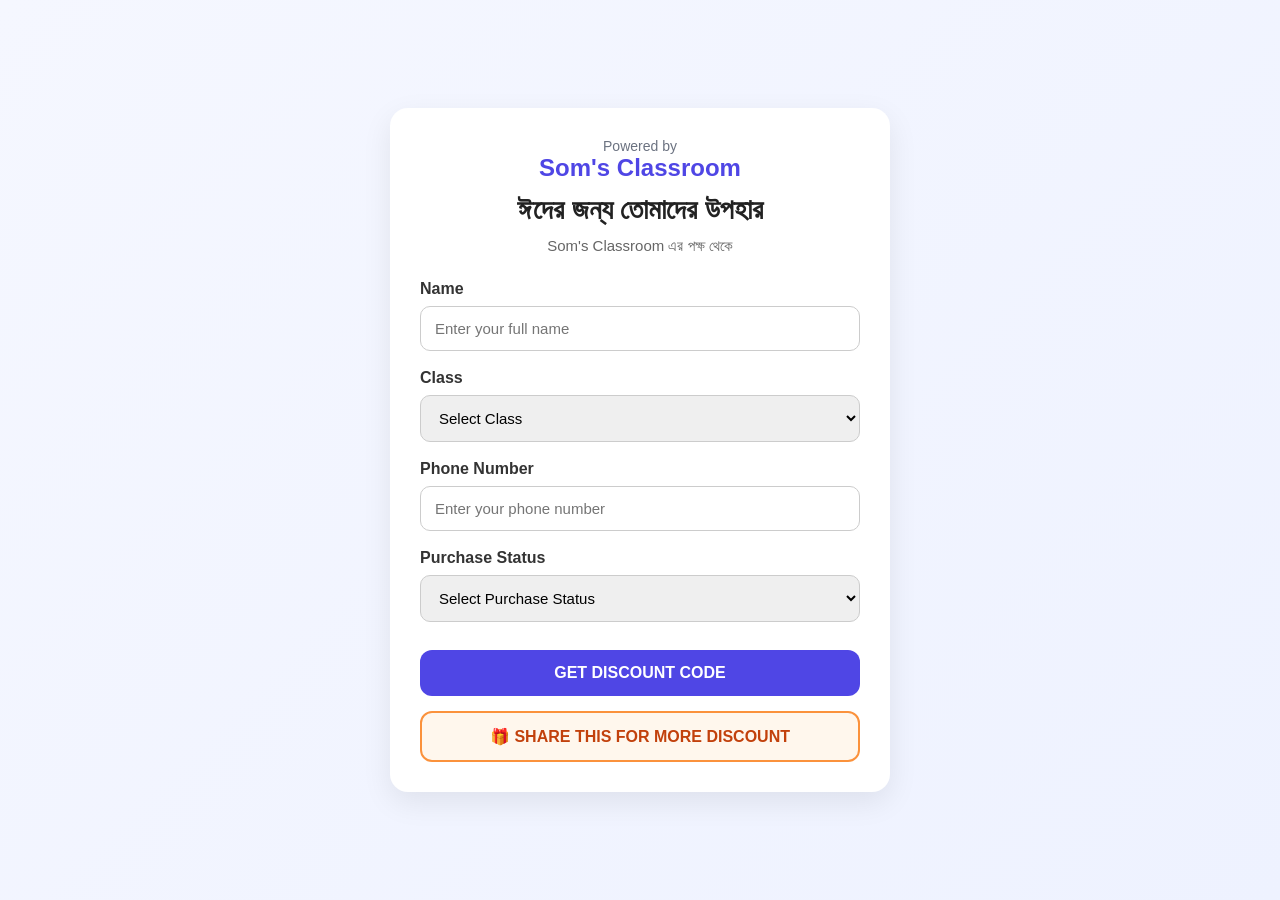
<file: frontend/index.html>
<!DOCTYPE html>
<html lang="en">
<head>
    <meta charset="UTF-8" />
    <meta name="viewport" content="width=device-width, initial-scale=1.0" />
    <title>Get Discount Code</title>
    <link rel="stylesheet" href="style.css" />
</head>
<body>
    <div class="container">
        <div class="form-card">
            <div style="text-align:center; margin-bottom:12px;">
                <div style="font-size:14px; color:#6b7280;">Powered by</div>
                <div style="font-size:24px; font-weight:bold; color:#4f46e5;">Som's Classroom</div>
        </div>

            <h1>ঈদের জন্য তোমাদের উপহার</h1>
            <p class="subtitle">Som's Classroom এর পক্ষ থেকে</p>
 
            <form id="discountForm">
                <div class="form-group">
                    <label for="name">Name</label>
                    <input type="text" id="name" placeholder="Enter your full name" required />
                </div>

                <div class="form-group">
                    <label for="className">Class</label>
                    <select id="className" required>
                        <option value="">Select Class</option>
                        <option value="Class 10">Class 10</option>
                        <option value="Class 11">Class 11</option>
                        <option value="Class 12">Class 12</option>
                        <option value="NEET/JEE">NEET/JEE</option>
                    </select>
                </div>

                <div class="form-group">
                    <label for="phoneNumber">Phone Number</label>
                    <input type="text" id="phoneNumber" placeholder="Enter your phone number" required />
                </div>

                <div class="form-group">
                    <label for="purchaseStatus">Purchase Status</label>
                    <select id="purchaseStatus" required>
                        <option value="">Select Purchase Status</option>
                        <option value="PURCHASED">Purchased</option>
                        <option value="NOT_PURCHASED">Not Purchased</option>
                    </select>
                </div>

                <button type="submit" class="primary-btn">GET DISCOUNT CODE</button>
            </form>

            <button id="shareBtn" class="share-btn">🎁 SHARE THIS FOR MORE DISCOUNT</button>

            <div id="messageBox" class="message-box"></div>
        </div>
    </div>

    <script src="script.js"></script>
</body>
</html>
</file>
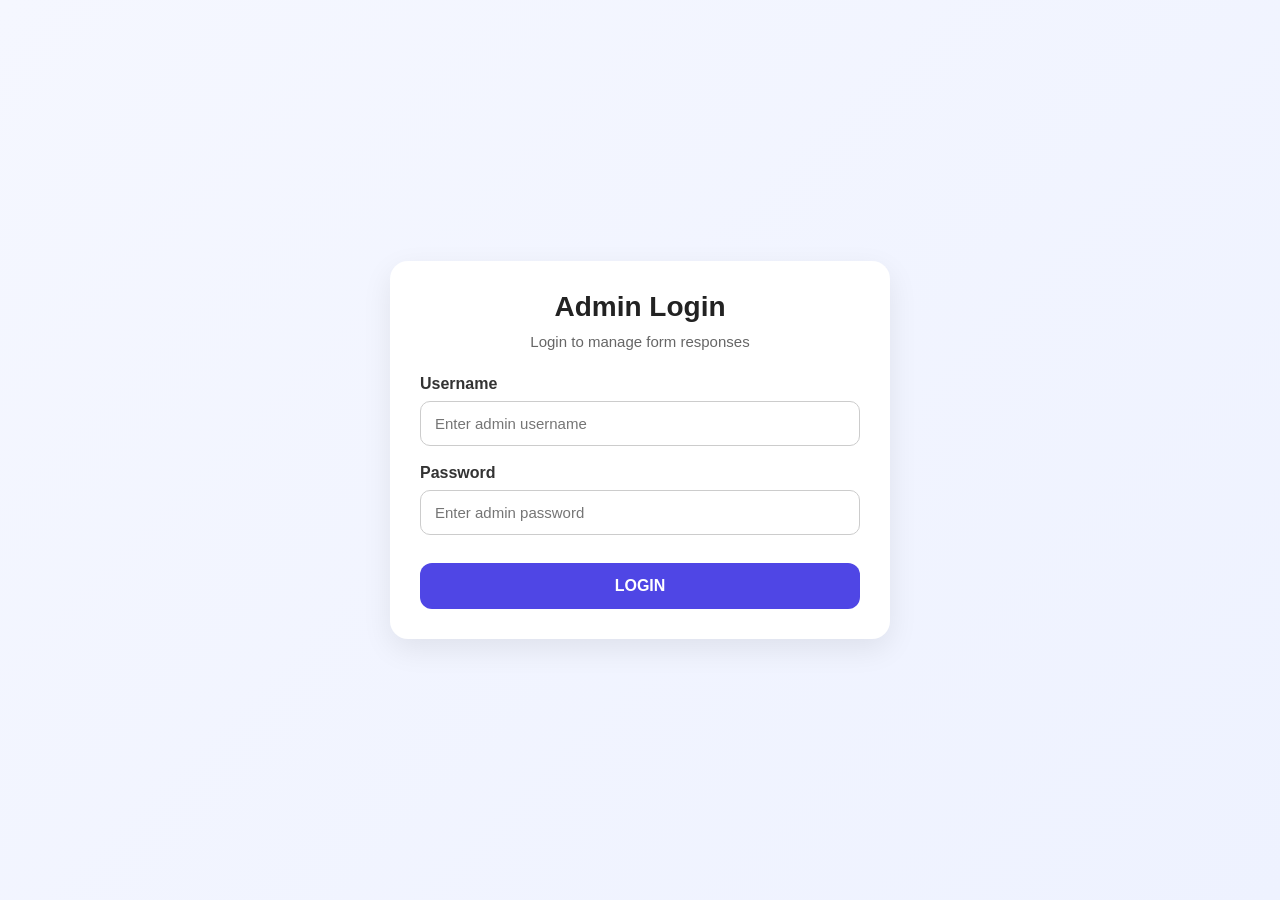
<file: frontend/admin-dashboard.html>
<!DOCTYPE html>
<html lang="en">
<head>
    <meta charset="UTF-8" />
    <meta name="viewport" content="width=device-width, initial-scale=1.0" />
    <title>Admin Dashboard</title>
    <link rel="stylesheet" href="style.css" />

    <style>
        .dashboard-card {
            background: #fff;
            border-radius: 16px;
            padding: 20px;
            box-shadow: 0 8px 24px rgba(0,0,0,0.08);
        }

        .filter-row {
            display: grid;
            grid-template-columns: 1fr 1fr 1fr auto auto;
            gap: 12px;
            margin-bottom: 20px;
        }

        table {
            width: 100%;
            border-collapse: collapse;
        }

        table th, table td {
            border: 1px solid #e5e7eb;
            padding: 10px;
        }

        table th {
            background: #f3f4f6;
        }

        .top-bar {
            display: flex;
            justify-content: space-between;
            margin-bottom: 20px;
        }

        .small-btn {
            padding: 8px 12px;
            border-radius: 8px;
            cursor: pointer;
            border: none;
        }

        .logout-btn {
            background: #fee2e2;
            color: red;
        }

        .filter-btn {
            background: #4f46e5;
            color: white;
        }

        .export-btn {
            background: #10b981;
            color: white;
        }
    </style>
</head>

<body>

<div class="container" style="max-width:1200px;">
<div class="dashboard-card">

<!-- Top -->
<div class="top-bar">
    <h1>Admin Dashboard</h1>
    <button class="small-btn logout-btn" onclick="logout()">Logout</button>
</div>

<!-- ================= COUPON SECTION ================= -->

<div style="margin-bottom: 25px; padding: 18px; background: #f9fafb; border-radius: 12px;">
    <h2>Add Coupon Offer</h2>

    <div class="filter-row" style="grid-template-columns: 1fr 1fr auto;">
        <select id="adminDiscount" title="Select Flat Discount Amount">
            <option value="">Select Flat Discount Amount</option>
            <option value="220">₹220 OFF</option>
            <option value="249">₹249 OFF</option>
            <option value="299">₹299 OFF</option>
            <option value="349">₹349 OFF</option>
            <option value="399">₹399 OFF</option>
            <option value="449">₹449 OFF</option>
            <option value="500">₹500 OFF</option>
            <option value="549">₹549 OFF</option>
            <option value="600">₹600 OFF</option>
            <option value="230">₹230 OFF</option>
            <option value="240">₹240 OFF</option>
            <option value="270">₹270 OFF</option>
            <option value="280">₹280 OFF</option>
            <option value="290">₹290 OFF</option>
            <option value="310">₹310 OFF</option>
            <option value="320">₹320 OFF</option>
            <option value="330">₹330 OFF</option>
            <option value="340">₹340 OFF</option>
            <option value="360">₹360 OFF</option>
            <option value="370">₹370 OFF</option>
            <option value="380">₹380 OFF</option>
            <option value="390">₹390 OFF</option>
            <option value="410">₹410 OFF</option>
            <option value="420">₹420 OFF</option>
            <option value="430">₹430 OFF</option>
            <option value="440">₹440 OFF</option>
            <option value="460">₹460 OFF</option>
            <option value="470">₹470 OFF</option>
            <option value="480">₹480 OFF</option>
            <option value="490">₹490 OFF</option>
            <option value="510">₹510 OFF</option>
            <option value="520">₹520 OFF</option>
            <option value="530">₹530 OFF</option>
            <option value="540">₹540 OFF</option>
            <option value="560">₹560 OFF</option>
            <option value="570">₹570 OFF</option>
            <option value="580">₹580 OFF</option>
            <option value="590">₹590 OFF</option>
        </select>

        <input type="text" id="adminCouponCode" placeholder="Enter Coupon Code" />

        <button class="small-btn filter-btn" onclick="saveCouponOffer()">Add Coupon</button>
    </div>

    <div id="offerMessage" class="message-box"></div>

    <div style="margin-top: 20px; margin-bottom: 20px; padding: 16px; background: #f3f4f6; border-radius: 12px;">
        <h3 style="margin-bottom: 10px;">Upload Coupon CSV</h3>

        <input type="file" id="csvFileInput" accept=".csv" title="Select a CSV file to upload coupon codes" />
        <button type="button" class="small-btn export-btn" onclick="uploadCouponCsv()">Upload CSV</button>

        <p style="margin-top:10px; font-size:14px; color:#555;">
            CSV format should contain one column: <b>coupon_code</b>
        </p>
    </div>

    <!-- Coupon Table -->
    <h3>Coupon List</h3>
    <table>
        <thead>
            <tr>
                <th>ID</th>
                <th>Discount</th>
                <th>Coupon</th>
                <th>Action</th>
            </tr>
        </thead>
        <tbody id="couponTableBody"></tbody>
    </table>

    <div style="margin-top: 12px; display: flex; justify-content: space-between; align-items: center; gap: 10px; flex-wrap: wrap;">
        <div>
            <label for="couponPageSize">Show</label>
            <select id="couponPageSize" onchange="changeCouponPageSize()">
                <option value="10">10</option>
                <option value="50">50</option>
                <option value="100">100</option>
            </select>
            <span>entries</span>
        </div>
    
        <div>
            <button type="button" class="small-btn" onclick="prevCouponPage()">Previous</button>
            <span id="couponPageInfo" style="margin: 0 10px;">Page 1</span>
            <button type="button" class="small-btn" onclick="nextCouponPage()">Next</button>
        </div>
    </div>
</div>

<!-- ================= FILTER SECTION ================= -->

<div class="filter-row">
    <input type="date" id="fromDate" title="From Date">
    <input type="date" id="toDate" title="To Date">

    <select id="purchaseStatusFilter" title="Purchase Status Filter">
        <option value="">All</option>
        <option value="PURCHASED">Purchased</option>
        <option value="NOT_PURCHASED">Not Purchased</option>
    </select>

    <button class="small-btn filter-btn" onclick="loadForms()">Filter</button>
    <button class="small-btn export-btn" onclick="exportCsv()">Export CSV</button>
</div>

<!-- ================= DATA TABLE ================= -->

<table>
    <thead>
        <tr>
            <th>ID</th>
            <th>Name</th>
            <th>Class</th>
            <th>Phone</th>
            <th>Status</th>
            <th>Discount</th>
            <th>Coupon</th>
            <th>Date</th>
        </tr>
    </thead>
    <tbody id="tableBody"></tbody>
</table>

<div style="margin-top: 12px; display: flex; justify-content: space-between; align-items: center; gap: 10px; flex-wrap: wrap;">
    <div>
        <label for="formPageSize">Show</label>
        <select id="formPageSize" onchange="changeFormPageSize()">
            <option value="10">10</option>
            <option value="50">50</option>
            <option value="100">100</option>
        </select>
        <span>entries</span>
    </div>

    <div>
        <button type="button" class="small-btn" onclick="prevFormPage()">Previous</button>
        <span id="formPageInfo" style="margin: 0 10px;">Page 1</span>
        <button type="button" class="small-btn" onclick="nextFormPage()">Next</button>
    </div>
</div>

</div>
</div>

<script>

const API_BASE_URL = "https://discount-offer-app.onrender.com";
let editingCouponId = null;

let allCoupons = [];
let couponCurrentPage = 1;
let couponPageSize = 10;

let allForms = [];
let formCurrentPage = 1;
let formPageSize = 10;

// check login
if (localStorage.getItem("adminLoggedIn") !== "true") {
    window.location.href = "admin-login.html";
}

// ================= COUPON FUNCTIONS =================

async function saveCouponOffer() {

    const discount = document.getElementById("adminDiscount").value;
    const code = document.getElementById("adminCouponCode").value.trim();

    if (!discount || !code) {
        alert("Fill all fields");
        return;
    }

    const payload = {
        discountPercentage: parseInt(discount),
        couponCode: code
    };

    const isEdit = editingCouponId !== null;

    let url = isEdit
        ? `${API_BASE_URL}/api/admin/coupon-offers/${editingCouponId}`
        : `${API_BASE_URL}/api/admin/coupon-offers`;

    let method = isEdit ? "PUT" : "POST";

    await fetch(url, {
        method: method,
        headers: { "Content-Type": "application/json" },
        body: JSON.stringify(payload)
    });

    editingCouponId = null;
    document.getElementById("adminDiscount").value = "";
    document.getElementById("adminCouponCode").value = "";

    loadCouponOffers();
}

async function loadCouponOffers() {
    try {
        const response = await fetch(`${API_BASE_URL}/api/admin/coupon-offers`);
        const data = await response.json();

        allCoupons = data;
        couponCurrentPage = 1;
        renderCouponTable();
    } catch (error) {
        console.error("Failed to load coupon offers", error);
    }
}

function renderCouponTable() {
    const couponTableBody = document.getElementById("couponTableBody");
    couponTableBody.innerHTML = "";

    if (allCoupons.length === 0) {
        couponTableBody.innerHTML = `<tr><td colspan="4" style="text-align:center;">No coupon offers added</td></tr>`;
        document.getElementById("couponPageInfo").textContent = "Page 0";
        return;
    }

    const start = (couponCurrentPage - 1) * couponPageSize;
    const end = start + couponPageSize;
    const pageItems = allCoupons.slice(start, end);

    pageItems.forEach(item => {
        const safeCode = (item.couponCode || "").replace(/'/g, "\\'");
        couponTableBody.innerHTML += `
            <tr>
                <td>${item.id ?? ""}</td>
                <td>${item.discountPercentage ?? ""}</td>
                <td>${item.couponCode ?? ""}</td>
                <td>
                    <button type="button" onclick="editCoupon(${item.id}, ${item.discountPercentage}, '${safeCode}')">Edit</button>
                    <button type="button" onclick="deleteCoupon(${item.id})">Delete</button>
                </td>
            </tr>
        `;
    });

    const totalPages = Math.ceil(allCoupons.length / couponPageSize);
    document.getElementById("couponPageInfo").textContent = `Page ${couponCurrentPage} of ${totalPages}`;
}

function changeCouponPageSize() {
    couponPageSize = parseInt(document.getElementById("couponPageSize").value);
    couponCurrentPage = 1;
    renderCouponTable();
}

function nextCouponPage() {
    const totalPages = Math.ceil(allCoupons.length / couponPageSize);
    if (couponCurrentPage < totalPages) {
        couponCurrentPage++;
        renderCouponTable();
    }
}

function prevCouponPage() {
    if (couponCurrentPage > 1) {
        couponCurrentPage--;
        renderCouponTable();
    }
}

function editCoupon(id, discount, code) {
    editingCouponId = id;
    document.getElementById("adminDiscount").value = discount;
    document.getElementById("adminCouponCode").value = code;
}

async function deleteCoupon(id) {
    if (!confirm("Delete this coupon?")) return;

    await fetch(`${API_BASE_URL}/api/admin/coupon-offers/${id}`, {
        method: "DELETE"
    });

    loadCouponOffers();
}

async function uploadCouponCsv() {
    const fileInput = document.getElementById("csvFileInput");
    const file = fileInput.files[0];

    if (!file) {
        alert("Please select a CSV file.");
        return;
    }

    const formData = new FormData();
    formData.append("file", file);

    try {
        const response = await fetch(`${API_BASE_URL}/api/admin/coupon-offers/upload-csv`, {
            method: "POST",
            body: formData
        });

        const result = await response.text();

        alert(result);
        fileInput.value = "";
        loadCouponOffers();
    } catch (error) {
        console.error("CSV upload failed:", error);
        alert("Failed to upload CSV.");
    }
}

// ================= FORM DATA =================

async function loadForms() {
    const fromDate = document.getElementById("fromDate").value;
    const toDate = document.getElementById("toDate").value;
    const purchaseStatus = document.getElementById("purchaseStatusFilter").value;

    const params = new URLSearchParams();

    if (fromDate) params.append("fromDate", fromDate);
    if (toDate) params.append("toDate", toDate);
    if (purchaseStatus) params.append("purchaseStatus", purchaseStatus);

    try {
        const response = await fetch(`${API_BASE_URL}/api/admin/forms?${params.toString()}`);
        const data = await response.json();

        allForms = data;
        formCurrentPage = 1;
        renderFormTable();
    } catch (error) {
        console.error("Failed to load forms", error);
    }
}

function renderFormTable() {
    const tableBody = document.getElementById("tableBody");
    tableBody.innerHTML = "";

    if (allForms.length === 0) {
        tableBody.innerHTML = `<tr><td colspan="8" style="text-align:center;">No data found</td></tr>`;
        document.getElementById("formPageInfo").textContent = "Page 0";
        return;
    }

    const start = (formCurrentPage - 1) * formPageSize;
    const end = start + formPageSize;
    const pageItems = allForms.slice(start, end);

    pageItems.forEach(item => {
        tableBody.innerHTML += `
            <tr>
                <td>${item.id ?? ""}</td>
                <td>${item.name ?? ""}</td>
                <td>${item.className ?? ""}</td>
                <td>${item.phoneNumber ?? ""}</td>
                <td>${item.purchaseStatus ?? ""}</td>
                <td>${item.discountPercentage ?? ""}</td>
                <td>${item.couponCode ?? ""}</td>
                <td>${formatDate(item.createdAt)}</td>
            </tr>
        `;
    });

    const totalPages = Math.ceil(allForms.length / formPageSize);
    document.getElementById("formPageInfo").textContent = `Page ${formCurrentPage} of ${totalPages}`;
}

function changeFormPageSize() {
    formPageSize = parseInt(document.getElementById("formPageSize").value);
    formCurrentPage = 1;
    renderFormTable();
}

function nextFormPage() {
    const totalPages = Math.ceil(allForms.length / formPageSize);
    if (formCurrentPage < totalPages) {
        formCurrentPage++;
        renderFormTable();
    }
}

function prevFormPage() {
    if (formCurrentPage > 1) {
        formCurrentPage--;
        renderFormTable();
    }
}

function formatDate(dateString) {
    if (!dateString) return "";
    return new Date(dateString).toLocaleString();
}

function exportCsv() {

    const fromDate = document.getElementById("fromDate").value;
    const toDate = document.getElementById("toDate").value;
    const status = document.getElementById("purchaseStatusFilter").value;

    let params = new URLSearchParams();

    if (fromDate) params.append("fromDate", fromDate);
    if (toDate) params.append("toDate", toDate);
    if (status) params.append("purchaseStatus", status);

    window.open(`${API_BASE_URL}/api/admin/forms/export?${params}`);
}

function logout() {
    localStorage.removeItem("adminLoggedIn");
    window.location.href = "admin-login.html";
}

// INIT
loadCouponOffers();
loadForms();

</script>

</body>
</html>
</file>
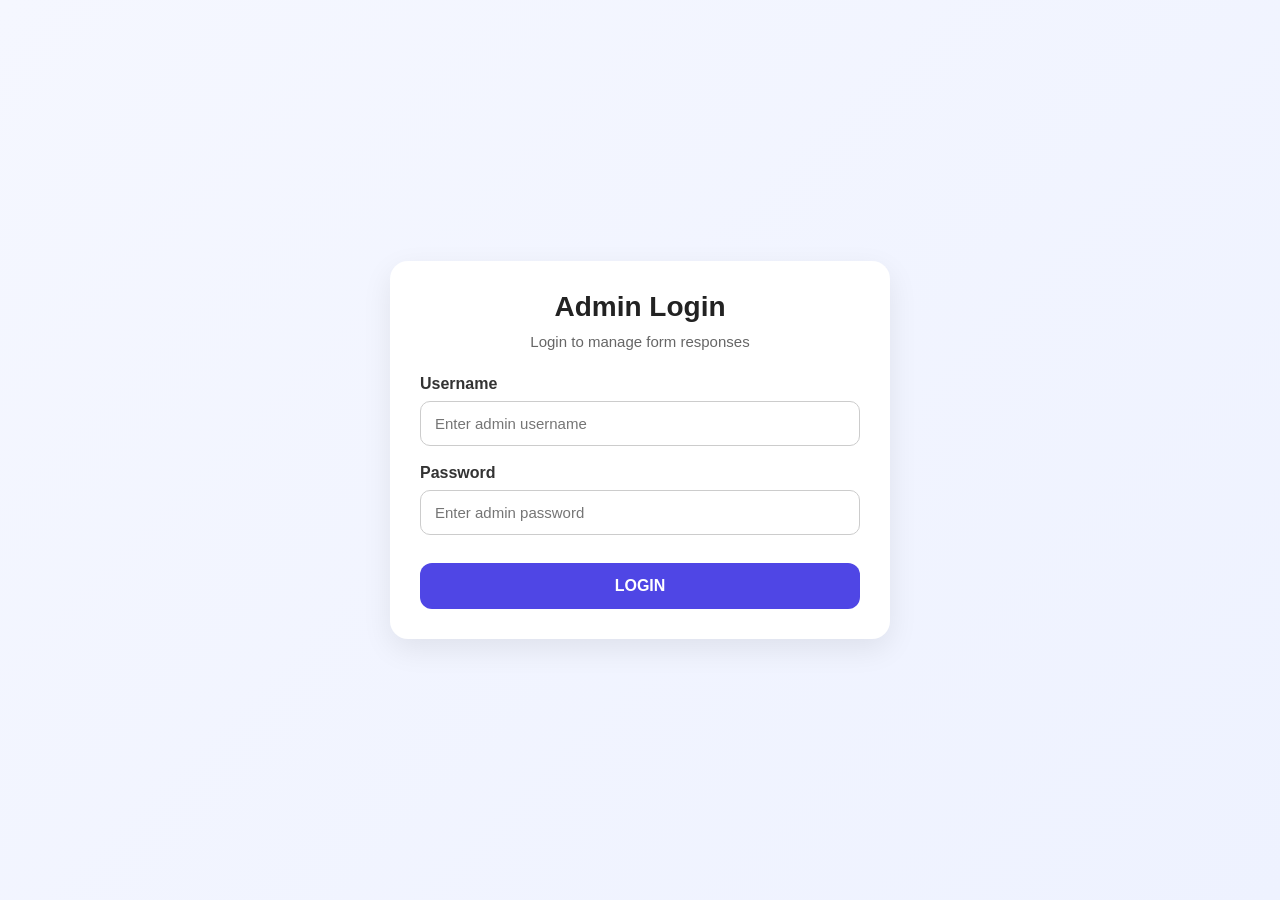
<file: frontend/admin-login.html>
<!DOCTYPE html>
<html lang="en">
<head>
    <meta charset="UTF-8" />
    <meta name="viewport" content="width=device-width, initial-scale=1.0" />
    <title>Admin Login</title>
    <link rel="stylesheet" href="style.css" />
</head>
<body>
    <div class="container">
        <div class="form-card">
            <h1>Admin Login</h1>
            <p class="subtitle">Login to manage form responses</p>

            <form id="adminLoginForm">
                <div class="form-group">
                    <label for="username">Username</label>
                    <input type="text" id="username" placeholder="Enter admin username" required />
                </div>

                <div class="form-group">
                    <label for="password">Password</label>
                    <input type="password" id="password" placeholder="Enter admin password" required />
                </div>

                <button type="submit" class="primary-btn">LOGIN</button>
            </form>

            <div id="messageBox" class="message-box"></div>
        </div>
    </div>

    <script>
        const API_BASE_URL = "http://localhost:8081";
        const form = document.getElementById("adminLoginForm");
        const messageBox = document.getElementById("messageBox");

        form.addEventListener("submit", async function (e) {
            e.preventDefault();

            const data = {
                username: document.getElementById("username").value.trim(),
                password: document.getElementById("password").value.trim()
            };

            try {
                const response = await fetch(`${API_BASE_URL}/api/admin/login`, {
                    method: "POST",
                    headers: {
                        "Content-Type": "application/json"
                    },
                    body: JSON.stringify(data)
                });

                const result = await response.json();

                if (result.success) {
                    localStorage.setItem("adminLoggedIn", "true");
                    window.location.href = "admin-dashboard.html";
                } else {
                    showMessage(result.message, "error");
                }
            } catch (error) {
                showMessage("Login failed", "error");
            }
        });

        function showMessage(message, type) {
            messageBox.style.display = "block";
            messageBox.textContent = message;
            messageBox.className = "message-box";

            if (type === "success") {
                messageBox.classList.add("message-success");
            } else {
                messageBox.classList.add("message-error");
            }
        }
    </script>
</body>
</html>
</file>
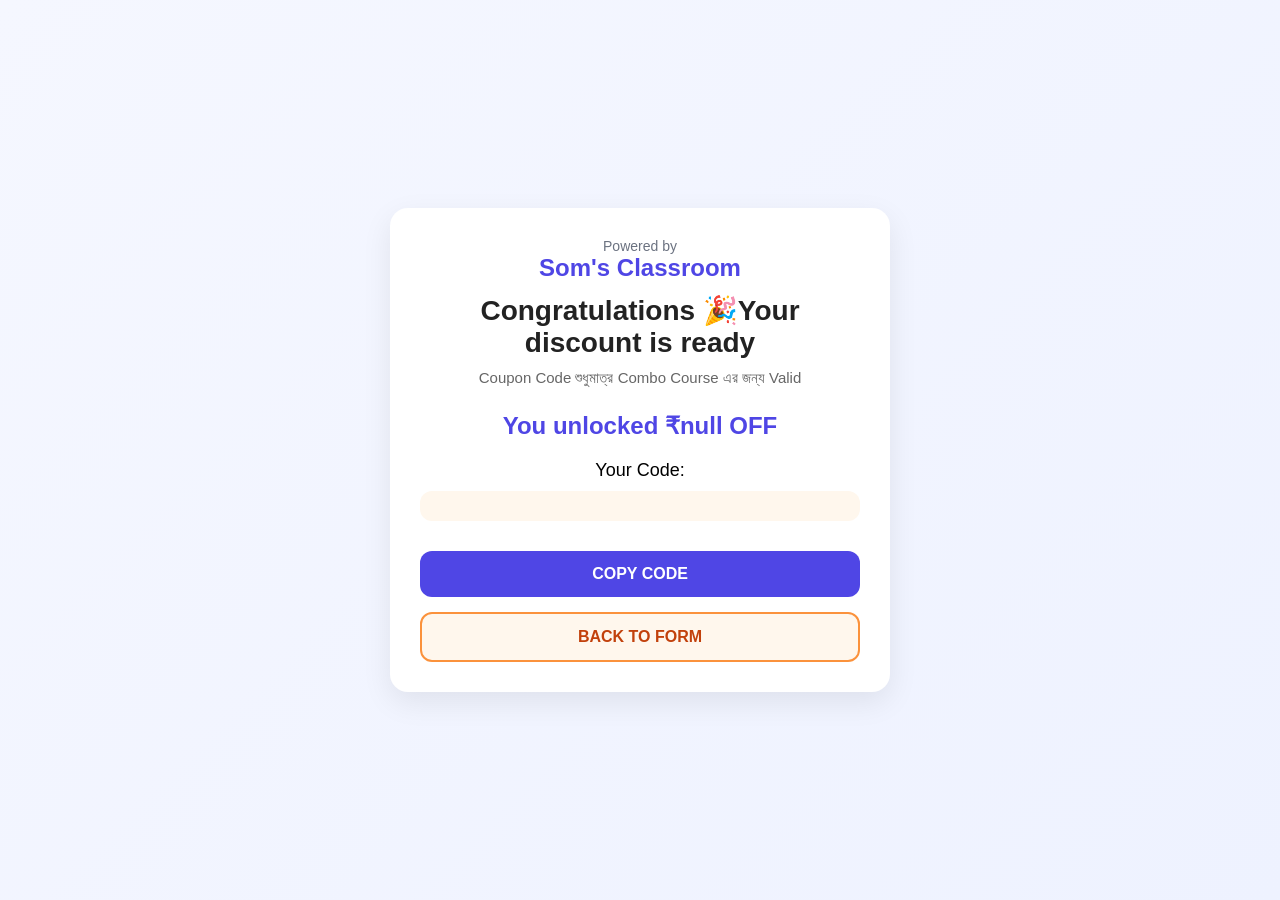
<file: frontend/offer.html>
<!DOCTYPE html>
<html lang="en">
<head>
    <meta charset="UTF-8" />
    <meta name="viewport" content="width=device-width, initial-scale=1.0" />
    <title>Special Offer</title>
    <link rel="stylesheet" href="style.css" />
</head>
<body>
    <div class="container">
        <div class="form-card" style="text-align: center;">
            <div style="text-align:center; margin-bottom:12px;">
                <div style="font-size:14px; color:#6b7280;">Powered by</div>
                <div style="font-size:24px; font-weight:bold; color:#4f46e5;">Som's Classroom</div>
            </div>
            <h1>Congratulations 🎉Your discount is ready</h1>
            <p class="subtitle" id="offerMessage">Coupon Code শুধুমাত্র Combo Course এর জন্য Valid</p>

            <h2 id="discountText" style="margin: 20px 0; color: #4f46e5;"></h2>

            <div style="margin: 20px 0;">
                <p style="font-size: 18px; margin-bottom: 10px;">Your Code:</p>
                <div id="couponCode"
                     style="font-size: 28px; font-weight: bold; color: #c2410c; background: #fff7ed; padding: 15px; border-radius: 12px;">
                </div>
            </div>

            <button id="copyBtn" class="primary-btn">COPY CODE</button>
            <button onclick="window.location.href='index.html'" class="share-btn">BACK TO FORM</button>
        </div>
    </div>

    <script>
        const params = new URLSearchParams(window.location.search);
        const discount = params.get("discount");
        const couponCode = params.get("couponCode");
        const message = params.get("message");

        document.getElementById("discountText").textContent = `You unlocked ₹${discount} OFF`;
        document.getElementById("couponCode").textContent = couponCode;
        document.getElementById("offerMessage").textContent = message || "Coupon Code শুধুমাত্র Combo Course এর জন্য Valid";

        document.getElementById("copyBtn").addEventListener("click", async function () {
            try {
                await navigator.clipboard.writeText(couponCode);
                alert("Coupon code copied!");
            } catch (error) {
                alert("Failed to copy code.");
            }
        });
    </script>
</body>
</html>
</file>
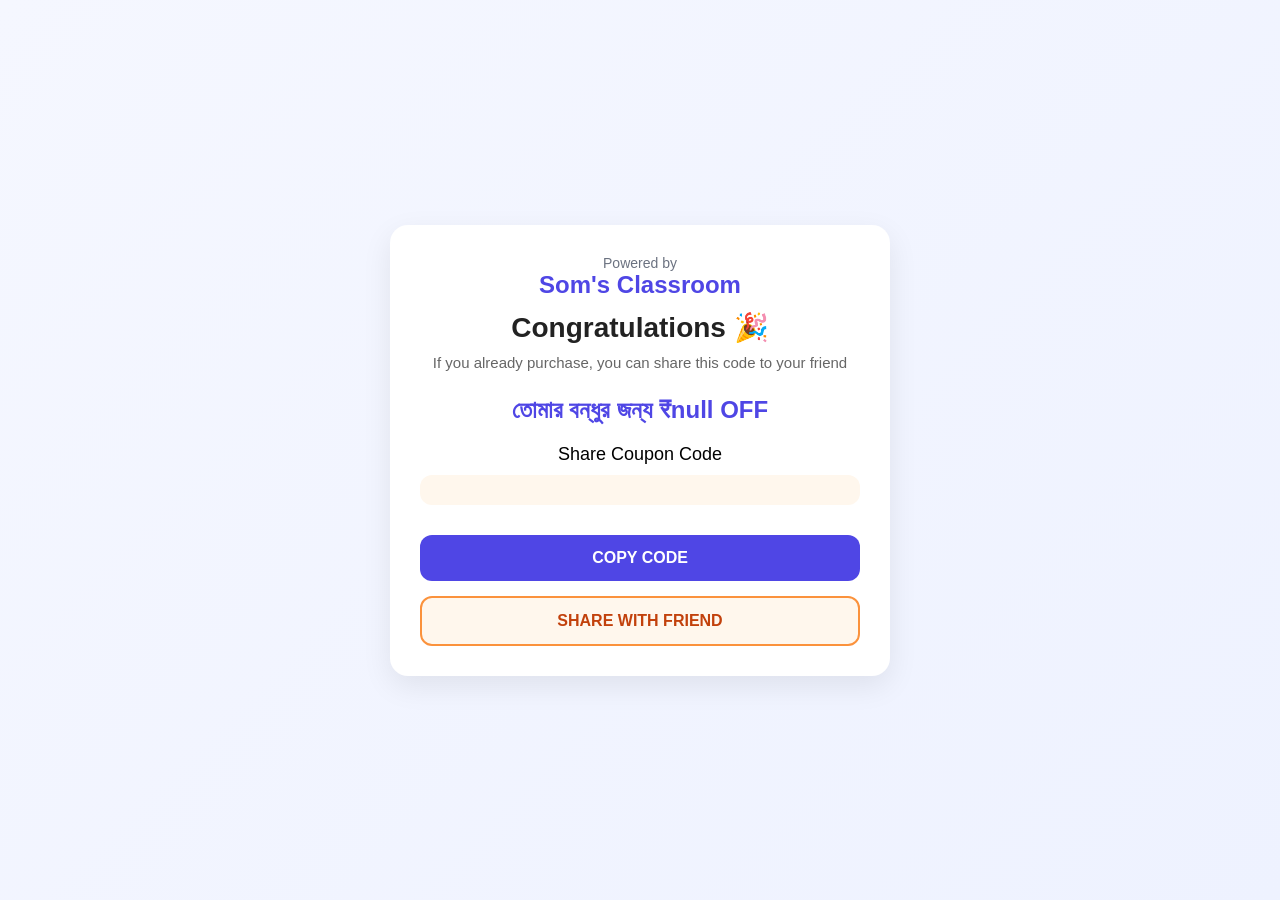
<file: frontend/thank-you.html>
<!DOCTYPE html>
<html lang="en">
<head>
    <meta charset="UTF-8" />
    <meta name="viewport" content="width=device-width, initial-scale=1.0" />
    <title>Thank You</title>
    <link rel="stylesheet" href="style.css" />
</head>
<body>
    <div class="container">
        <div class="form-card" style="text-align: center;">
            <div style="text-align:center; margin-bottom:12px;">
                <div style="font-size:14px; color:#6b7280;">Powered by</div>
                <div style="font-size:24px; font-weight:bold; color:#4f46e5;">Som's Classroom</div>
            </div>

            <h1>Congratulations 🎉</h1>
            <p class="subtitle" id="thankMessage">If you already purchase, you can share this code to your friend</p>

            <h2 id="discountText" style="margin: 20px 0; color: #4f46e5;"></h2>

            <div style="margin: 20px 0;">
                <p style="font-size: 18px; margin-bottom: 10px;">Share Coupon Code</p>
                <div id="couponCode"
                     style="font-size: 28px; font-weight: bold; color: #c2410c; background: #fff7ed; padding: 15px; border-radius: 12px;">
                </div>
            </div>

            <button id="copyBtn" class="primary-btn">COPY CODE</button>
            <button id="shareBtn" class="share-btn">SHARE WITH FRIEND</button>
        </div>
    </div>

    <script>
        const params = new URLSearchParams(window.location.search);
        const discount = params.get("discount");
        const couponCode = params.get("couponCode");
        const message = params.get("message");

        document.getElementById("discountText").textContent = `তোমার বন্ধুর জন্য ₹${discount} OFF`;
        document.getElementById("couponCode").textContent = couponCode;
        document.getElementById("thankMessage").textContent =
            message || "If you already purchase, you can share this code to your friend";

        document.getElementById("copyBtn").addEventListener("click", async function () {
            try {
                await navigator.clipboard.writeText(couponCode);
                alert("Coupon code copied!");
            } catch (error) {
                alert("Failed to copy code.");
            }
        });

        document.getElementById("shareBtn").addEventListener("click", async function () {
            const shareText = `I already purchased from Som's Classroom. You can use this coupon code: ${couponCode} and get ₹${discount} OFF. Visit: https://somsclassroomoffer.netlify.app/`;

            try {
                if (navigator.share) {
                    await navigator.share({
                        title: "Som's Classroom Offer",
                        text: shareText,
                        url: "https://somsclassroomoffer.netlify.app/"
                    });
                } else {
                    await navigator.clipboard.writeText(shareText);
                    alert("Share text copied!");
                }
            } catch (error) {
                alert("Share cancelled or failed.");
            }
        });
    </script>
</body>
</html>
</file>
<file: frontend/style.css>
* {
    margin: 0;
    padding: 0;
    box-sizing: border-box;
}

body {
    font-family: Arial, sans-serif;
    background: linear-gradient(135deg, #f5f7ff, #eef2ff);
    min-height: 100vh;
    display: flex;
    align-items: center;
    justify-content: center;
    padding: 20px;
}

.container {
    width: 100%;
    max-width: 500px;
}

.form-card {
    background: #ffffff;
    padding: 30px;
    border-radius: 18px;
    box-shadow: 0 10px 30px rgba(0, 0, 0, 0.08);
}

h1 {
    font-size: 28px;
    margin-bottom: 10px;
    text-align: center;
    color: #222;
}

.subtitle {
    text-align: center;
    margin-bottom: 25px;
    color: #666;
    font-size: 15px;
}

.form-group {
    margin-bottom: 18px;
}

label {
    display: block;
    margin-bottom: 8px;
    font-weight: bold;
    color: #333;
}

input,
select {
    width: 100%;
    padding: 13px 14px;
    border: 1px solid #ccc;
    border-radius: 10px;
    font-size: 15px;
    outline: none;
}

input:focus,
select:focus {
    border-color: #4f46e5;
}

.primary-btn {
    width: 100%;
    padding: 14px;
    background: #4f46e5;
    color: white;
    border: none;
    border-radius: 12px;
    font-size: 16px;
    font-weight: bold;
    cursor: pointer;
    margin-top: 10px;
    transition: 0.3s;
}

.primary-btn:hover {
    background: #4338ca;
}

.share-btn {
    width: 100%;
    padding: 14px;
    background: #fff7ed;
    color: #c2410c;
    border: 2px solid #fb923c;
    border-radius: 12px;
    font-size: 16px;
    font-weight: bold;
    cursor: pointer;
    margin-top: 15px;
    transition: 0.3s;
}

.share-btn:hover {
    background: #ffedd5;
    transform: scale(1.02);
}

.message-box {
    margin-top: 20px;
    padding: 14px;
    border-radius: 10px;
    display: none;
    font-weight: bold;
    text-align: center;
}

.message-success {
    background: #ecfdf5;
    color: #047857;
}

.message-error {
    background: #fef2f2;
    color: #b91c1c;
}
</file>
